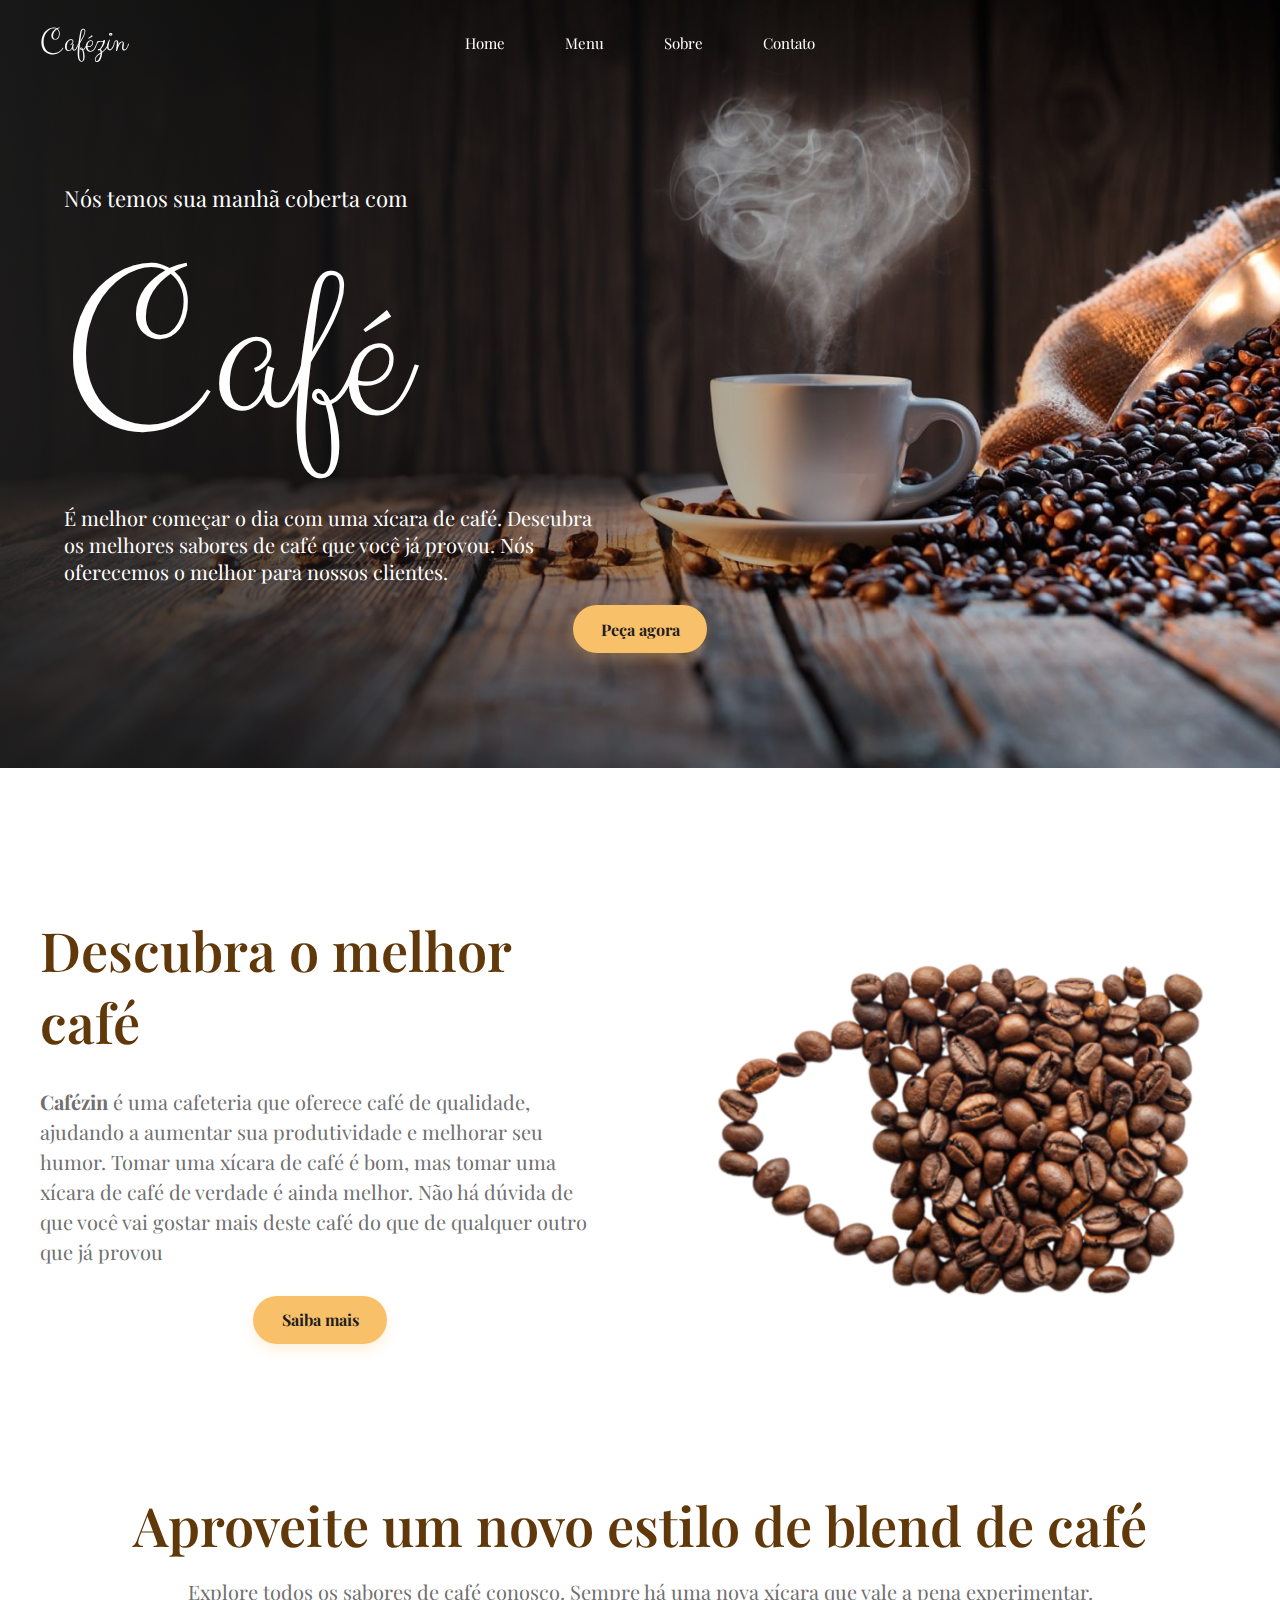
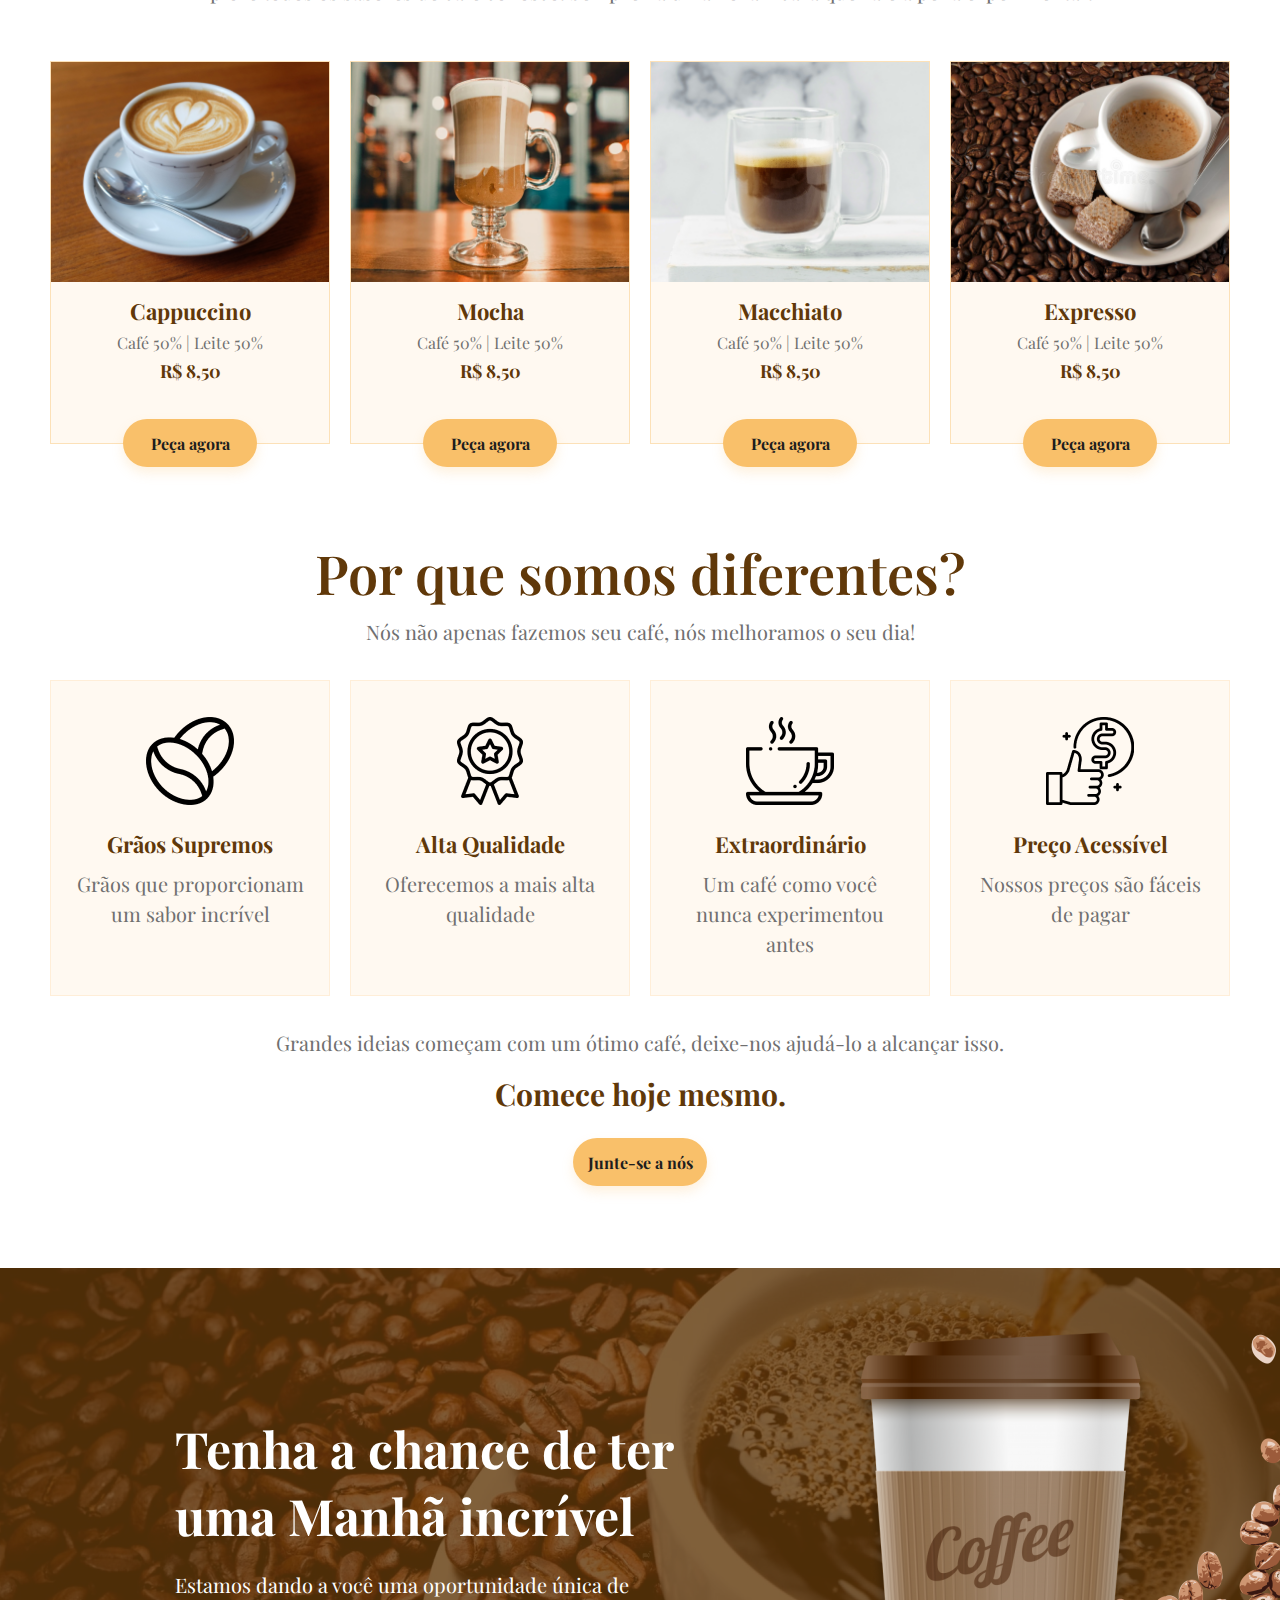
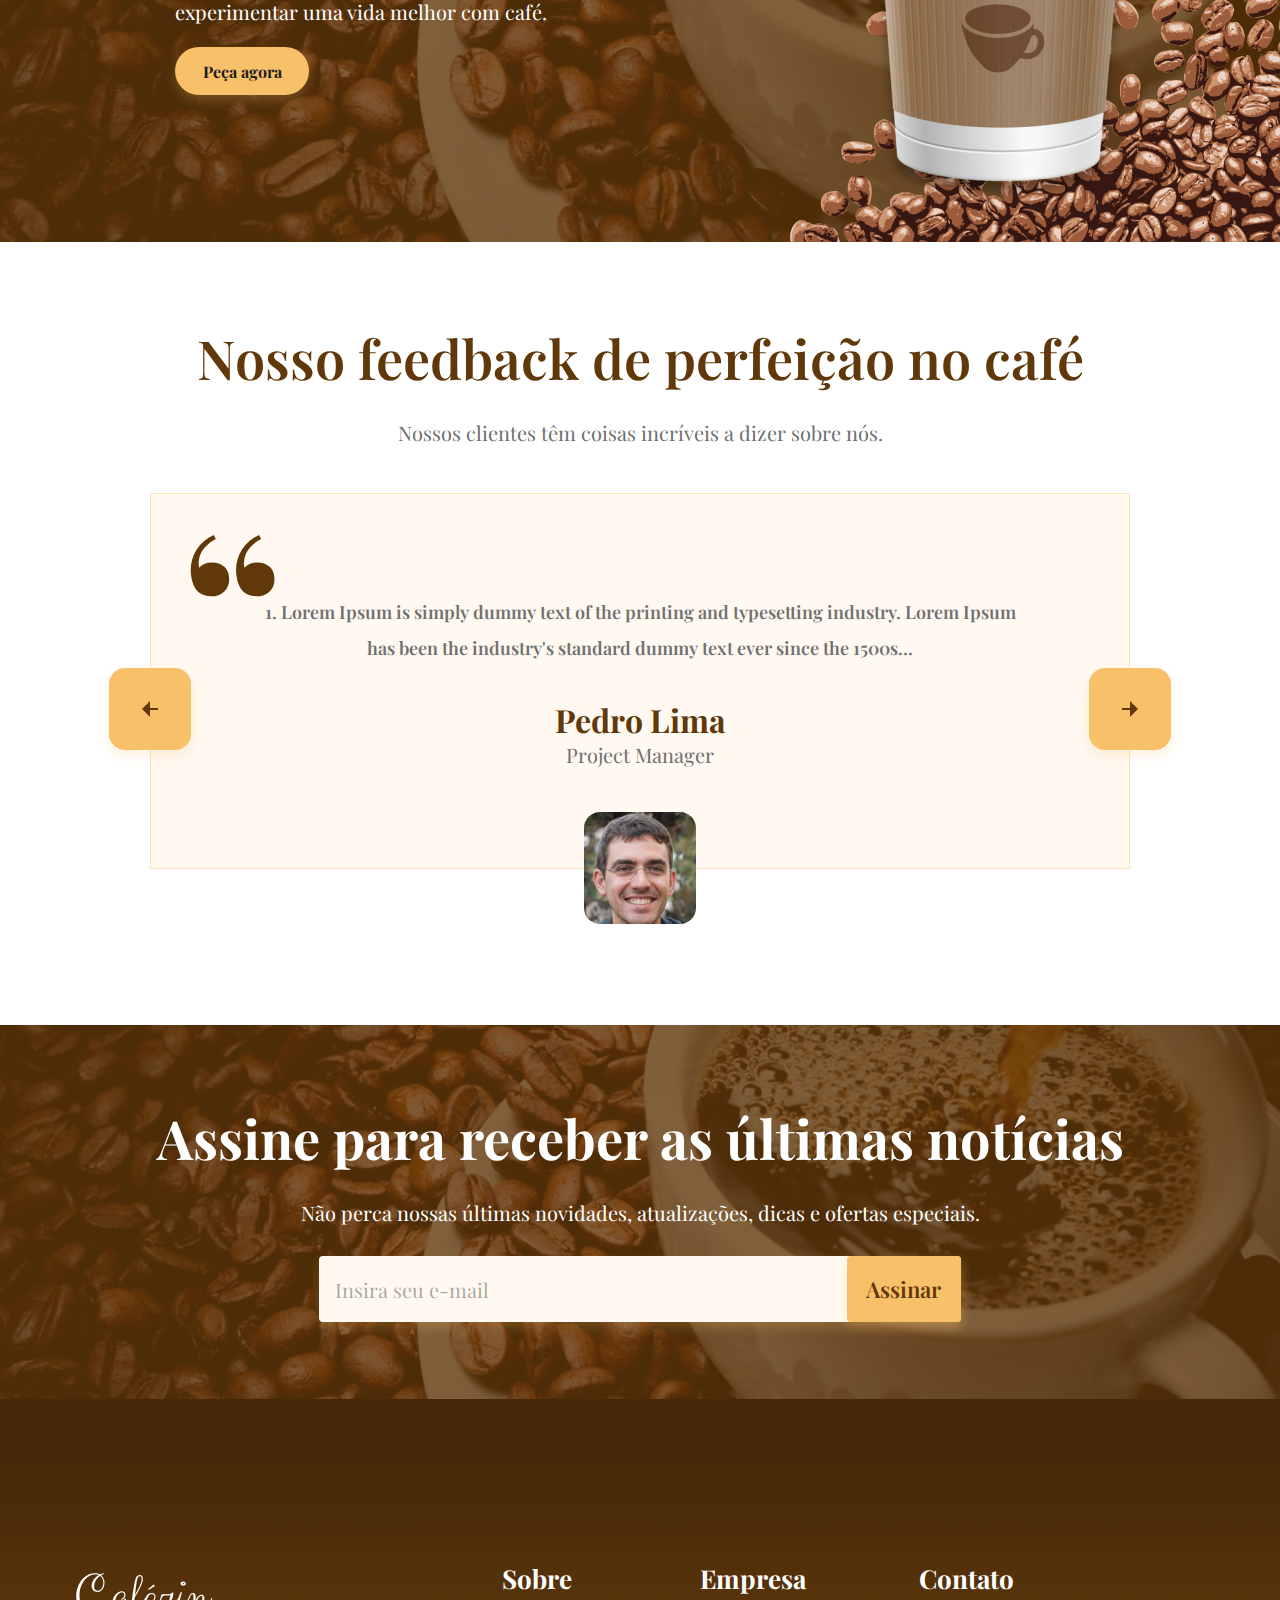
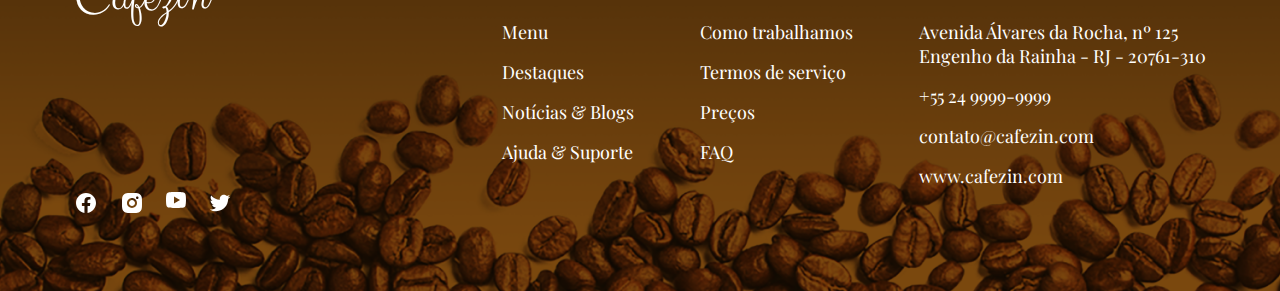
<file: index.html>
<!DOCTYPE html>
<html lang="pt-BR">
  <head>
    <meta charset="UTF-8" />
    <meta name="viewport" content="width=device-width, initial-scale=1.0" />
    <title>Cafézin</title>

    <!-- CSS -->
    <link rel="stylesheet" href="css/index.css" />

    <!-- Google Fonts -->
    <link rel="preconnect" href="https://fonts.googleapis.com" />
    <link rel="preconnect" href="https://fonts.gstatic.com" crossorigin />
    <link
      href="https://fonts.googleapis.com/css2?family=Clicker+Script&family=Playfair+Display:ital,wght@0,400..900;1,400..900&display=swap"
      rel="stylesheet"
    />
  </head>

  <body>
    <!-- Fixed navigation -->
    <header class="top-navigation">
      <div class="navigation-content">
        <!-- Logo -->
        <a href="#" class="site-logo heading-script-md">Cafézin</a>

        <!-- Navigation links -->
        <nav class="navigation-links">
          <a class="nav-link text-sm" href="#home">Home</a>
          <a class="nav-link text-sm" href="#menu">Menu</a>
          <a class="nav-link text-sm" href="#about">Sobre</a>
          <a class="nav-link text-sm" href="#contact">Contato</a>
        </nav>
      </div>
    </header>

    <!-- Main headline / banner -->
    <section class="coffee-headline">
      <img
        class="coffee-headline-bg"
        src="./img/coffee-headline.png"
        alt="Imagem de café em destaque no topo"
      />

      <div class="coffee-headline-content">
        <h2 class="coffee-headline-subtitle heading-md-white">
          Nós temos sua manhã coberta com
        </h2>
        <h1 class="coffee-headline-title heading-script-lg">Café</h1>
        <p class="coffee-headline-description text-md-white">
          É melhor começar o dia com uma xícara de café. Descubra os melhores
          sabores de café que você já provou. Nós oferecemos o melhor para
          nossos clientes.
        </p>
        <a class="btn btn-primary" href="#">Peça agora</a>
      </div>
    </section>

    <!-- Home section (anchor) -->
    <section id="home" class="intro-section">
      <div class="intro-section-container">
        <div class="intro-section-text">
          <h1 class="section-title">Descubra o melhor café</h1>
          <p class="section-description">
            <span class="section-highlight">Cafézin</span> é uma cafeteria que
            oferece café de qualidade, ajudando a aumentar sua produtividade e
            melhorar seu humor. Tomar uma xícara de café é bom, mas tomar uma
            xícara de café de verdade é ainda melhor. Não há dúvida de que você
            vai gostar mais deste café do que de qualquer outro que já provou
          </p>
          <a class="btn btn-primary" href="#">Saiba mais</a>
        </div>
        <div class="intro-image-wrapper">
          <img
            src="./img/coffe-beans-mug.png"
            alt="Caneca de café com grãos de café"
          />
        </div>
      </div>
    </section>

    <!-- Menu section -->
    <section id="menu" class="products-section">
      <div class="products-section-header">
        <h1 class="section-title">Aproveite um novo estilo de blend de café</h1>
        <p class="section-text">
          Explore todos os sabores de café conosco. Sempre há uma nova xícara
          que vale a pena experimentar.
        </p>
      </div>
      <div class="products-list">
        <div class="product-card">
          <img src="./img/capuccino.png" alt="Cappuccino" />
          <h2 class="products-title">Cappuccino</h2>
          <p class="products-text">Café 50% | Leite 50%</p>
          <h3 class="products-price">R$ 8,50</h3>
          <a class="btn btn-primary" href="#">Peça agora</a>
        </div>
        <div class="product-card">
          <img src="./img/mocha.png" alt="Mocha" />
          <h2 class="products-title">Mocha</h2>
          <p class="products-text">Café 50% | Leite 50%</p>
          <h3 class="products-price">R$ 8,50</h3>
          <a class="btn btn-primary" href="#">Peça agora</a>
        </div>
        <div class="product-card">
          <img src="./img/macchiato.png" alt="Macchiato" />
          <h2 class="products-title">Macchiato</h2>
          <p class="products-text">Café 50% | Leite 50%</p>
          <h3 class="products-price">R$ 8,50</h3>
          <a class="btn btn-primary" href="#">Peça agora</a>
        </div>
        <div class="product-card">
          <img src="./img/espresso.png" alt="Expresso" />
          <h2 class="products-title">Expresso</h2>
          <p class="products-text">Café 50% | Leite 50%</p>
          <h3 class="products-price">R$ 8,50</h3>
          <a class="btn btn-primary" href="#">Peça agora</a>
        </div>
      </div>
    </section>

    <!-- About section -->
    <section id="about" class="about-section">
      <div class="about-section-header">
        <h1 class="section-title">Por que somos diferentes?</h1>
        <p class="section-text">
          Nós não apenas fazemos seu café, nós melhoramos o seu dia!
        </p>
      </div>

      <div class="about-cards">
        <div class="about-card">
          <img
            src="./img/icons/coffee-beans.png"
            alt="Ícone de grãos de café"
          />
          <h2 class="about-card-title">Grãos Supremos</h2>
          <p class="section-text">Grãos que proporcionam um sabor incrível</p>
        </div>
        <div class="about-card">
          <img src="./img/icons/badge.png" alt="Ícone de alta qualidade" />
          <h2 class="about-card-title">Alta Qualidade</h2>
          <p class="section-text">Oferecemos a mais alta qualidade</p>
        </div>
        <div class="about-card">
          <img src="./img/icons/coffee-cup.png" alt="Ícone de xícara de café" />
          <h2 class="about-card-title">Extraordinário</h2>
          <p class="section-text">Um café como você nunca experimentou antes</p>
        </div>
        <div class="about-card">
          <img src="./img/icons/best-price.png" alt="Ícone de melhor preço" />
          <h2 class="about-card-title">Preço Acessível</h2>
          <p class="section-text">Nossos preços são fáceis de pagar</p>
        </div>
      </div>

      <div class="about-section-footer">
        <p class="section-text">
          Grandes ideias começam com um ótimo café, deixe-nos ajudá-lo a
          alcançar isso.
        </p>
        <h2 class="footer-highlight">Comece hoje mesmo.</h2>
        <a class="btn btn-primary" href="#">Junte-se a nós</a>
      </div>
    </section>

    <!-- Promotional section -->
    <section class="promo-section">
      <img
        class="promo-section-bg"
        src="./img/coffee-cup-banner.png"
        alt="Copo de café em destaque"
      />
      <div class="promo-section-container">
        <div class="promo-content">
          <h1 class="promo-title">Tenha a chance de ter uma Manhã incrível</h1>
          <p class="promo-text">
            Estamos dando a você uma oportunidade única de experimentar uma vida
            melhor com café.
          </p>
          <a class="btn btn-primary" href="#">Peça agora</a>
        </div>
      </div>
    </section>

    <!-- Feedback section -->
    <section id="feedback" class="feedback-section">
      <div class="feedback-header">
        <h1 class="section-title">Nosso feedback de perfeição no café</h1>
        <p class="section-text">
          Nossos clientes têm coisas incríveis a dizer sobre nós.
        </p>
      </div>

      <div class="feedback-carousel-container">
        <div class="carousel">
          <!-- Previous button -->
          <button class="btn-carousel prev-btn">
            <img src="./img/icons/arrow-left.svg" alt="Seta para a esquerda" />
          </button>

          <!-- Carousel items -->
          <div class="carousel-container">
            <!-- Slide 1 -->
            <article class="feedback-card active">
              <p class="feedback-text">
                1. Lorem Ipsum is simply dummy text of the printing and
                typesetting industry. Lorem Ipsum has been the industry's
                standard dummy text ever since the 1500s...
              </p>
              <div class="feedback-author-info">
                <h2 class="feedback-author">Pedro Lima</h2>
                <h3 class="feedback-author-role">Project Manager</h3>
                <img
                  src="./img/profile.png"
                  alt="Foto de perfil de Pedro Lima"
                />
              </div>
            </article>

            <!-- Slide 2 -->
            <article class="feedback-card">
              <p class="feedback-text">
                2. Lorem Ipsum is simply dummy text of the printing and
                typesetting industry. Lorem Ipsum has been the industry's
                standard dummy text ever since the 1500s...
              </p>
              <div class="feedback-author-info">
                <h2 class="feedback-author">Mariana Souza</h2>
                <h3 class="feedback-author-role">Designer</h3>
                <img
                  src="./img/profile.png"
                  alt="Foto de perfil de Mariana Souza"
                />
              </div>
            </article>

            <!-- Slide 3 -->
            <article class="feedback-card">
              <p class="feedback-text">
                3. Lorem Ipsum is simply dummy text of the printing and
                typesetting industry. Lorem Ipsum has been the industry's
                standard dummy text ever since the 1500s...
              </p>
              <div class="feedback-author-info">
                <h2 class="feedback-author">Carlos Mendes</h2>
                <h3 class="feedback-author-role">Developer</h3>
                <img
                  src="./img/profile.png"
                  alt="Foto de perfil de Carlos Mendes"
                />
              </div>
            </article>
          </div>

          <!-- Next button -->
          <button class="btn-carousel next-btn">
            <img src="./img/icons/arrow-right.svg" alt="Seta para a direita" />
          </button>
        </div>
      </div>
    </section>

    <!-- Newsletter section -->
    <section class="newsletter-section">
      <img
        class="newsletter-bg"
        src="./img/background-coffee.png"
        alt="Fundo de café"
      />
      <div class="newsletter-content">
        <h2 class="newsletter-title">
          Assine para receber as últimas notícias
        </h2>
        <p class="newsletter-description">
          Não perca nossas últimas novidades, atualizações, dicas e ofertas
          especiais.
        </p>
        <form class="newsletter-form" action="#">
          <input
            type="email"
            name="email"
            id="input-email"
            required
            placeholder="Insira seu e-mail"
          />
          <button type="submit" class="btn btn-primary" id="btn-subscribe">
            Assinar
          </button>
        </form>
      </div>
    </section>

    <!-- Footer (contact) -->
    <footer id="contact" class="site-footer">
      <img
        class="site-footer-bg"
        src="./img/coffee-footer.png"
        alt="Imagem de fundo do rodapé"
      />
      <div class="footer-content">
        <!-- Social and logo -->
        <div class="footer-social">
          <p class="footer-logo">Cafézin</p>
          <div class="footer-social-icons">
            <a href="#">
              <img
                class="svg"
                src="./img/icons/social/facebook.svg"
                alt="Facebook"
              />
            </a>
            <a href="#">
              <img
                class="svg"
                src="./img/icons/social/instagram.svg"
                alt="Instagram"
              />
            </a>
            <a href="#">
              <img
                class="svg"
                src="./img/icons/social/youtube.svg"
                alt="YouTube"
              />
            </a>
            <a href="#">
              <img
                class="svg"
                src="./img/icons/social/twitter.svg"
                alt="Twitter"
              />
            </a>
          </div>
        </div>

        <!-- Footer menus -->
        <div class="footer-menu">
          <div class="footer-column">
            <h2 class="footer-section-title">Sobre</h2>
            <div class="footer-column-links">
              <a class="footer-link-text" href="#">Menu</a>
              <a class="footer-link-text" href="#">Destaques</a>
              <a class="footer-link-text" href="#">Notícias & Blogs</a>
              <a class="footer-link-text" href="#">Ajuda & Suporte</a>
            </div>
          </div>
          <div class="footer-column">
            <h2 class="footer-section-title">Empresa</h2>
            <div class="footer-column-links">
              <a class="footer-link-text" href="#">Como trabalhamos</a>
              <a class="footer-link-text" href="#">Termos de serviço</a>
              <a class="footer-link-text" href="#">Preços</a>
              <a class="footer-link-text" href="#">FAQ</a>
            </div>
          </div>
          <div class="footer-column">
            <h2 class="footer-section-title">Contato</h2>
            <div class="footer-column-links">
              <span class="footer-link-text"
                >Avenida Álvares da Rocha, nº 125<br />
                Engenho da Rainha - RJ - 20761-310</span
              >
              <a class="footer-link-text" href="tel:+5524999999999"
                >+55 24 9999-9999</a
              >
              <a class="footer-link-text" href="mailto:contato@cafezin.com"
                >contato@cafezin.com</a
              >
              <a class="footer-link-text" href="#">www.cafezin.com</a>
            </div>
          </div>
        </div>
      </div>
    </footer>

    <!-- JS -->
    <script src="js/index.js"></script>
  </body>
</html>
</file>
<file: css/index.css>
/* Basic Reset */
html {
  box-sizing: border-box;
}

*,
*::before,
*::after {
  box-sizing: inherit;
}

body,
h1,
h2,
h3,
h4,
h5,
h6,
p,
ol,
ul,
figure,
blockquote,
dl,
dd {
  margin: 0;
  padding: 0;
}

ol,
ul {
  list-style: none;
}

a {
  text-decoration: none;
}

button,
input,
select,
textarea {
  font-family: inherit;
}

/* General Styles */
body {
  width: 100%;
  min-height: 100vh;
  font-family: "Playfair Display", sans-serif;
  background-color: #ffffff;
  overflow-x: hidden;
}

/* Buttons */
.btn {
  display: grid;
  place-content: center;
  font-weight: 700;
  font-size: 16px;
  width: 134px;
  height: 48px;
  border-radius: 24px;
  box-shadow: rgba(249, 192, 106, 0.22) 0px 6px 12px;
  cursor: pointer;
  text-align: center;
}

/* Primary Button */
.btn-primary {
  background-color: #f9c06a;
  color: #1e1e1e;
}

/* Carousel Button */
.btn-carousel {
  background-color: #f9c06a;
  border: none;
  outline: none;
  border-radius: 16px;
  box-shadow: rgba(249, 192, 106, 0.22) 0px 6px 12px;
  cursor: pointer;
  width: 82px;
  height: 82px;
  display: flex;
  align-items: center;
  justify-content: center;
  position: absolute;
  z-index: 1;
}

/* Responsive adjustments for carousel buttons */
@media screen and (max-width: 576px) {
  .btn-carousel {
    width: 48px;
    height: 48px;
  }
  .btn-carousel img {
    width: 16px;
    height: 16px;
  }
}

/* Custom Typography */
.heading-script-md {
  font-family: "Clicker Script", cursive;
  font-weight: 400;
  font-size: 35px;
  color: #ffffff;
}

.heading-script-lg {
  font-family: "Clicker Script", cursive;
  font-weight: 500;
  font-size: 13.75rem; /* 220px */
  color: #ffffff;
}

@media screen and (max-width: 576px) {
  .heading-script-lg {
    font-size: 7.5rem; /* ~120px */
  }
}

/* Medium white heading (e.g., 22px) */
.heading-md-white {
  font-family: "Playfair Display", sans-serif;
  font-weight: 400;
  font-size: 22px;
  color: #ffffff;
}

/* Small white text (e.g., 15px) */
.text-sm {
  font-size: 15px;
  color: #ffffff;
}

/* Medium white text (e.g., 20px) */
.text-md-white {
  font-size: 20px;
  color: #ffffff;
}
@media screen and (max-width: 576px) {
  .text-md-white {
    font-size: 16px;
  }
}

/* Section Title (e.g., 54px, brown) */
.section-title {
  font-size: 54px;
  font-weight: 600;
  color: #603809;
}
@media screen and (max-width: 1200px) {
  .section-title {
    font-size: 36px;
  }
}
@media screen and (max-width: 768px) {
  .section-title {
    font-size: 24px;
  }
}

/* Section Text (e.g., 20px, #707070) */
.section-text,
.section-description {
  font-size: 20px;
  font-weight: 400;
  color: #707070;
  line-height: 1.5;
}
@media screen and (max-width: 576px) {
  .section-text,
  .section-description {
    font-size: 16px;
  }
}

/* Highlight in section text (bold) */
.section-highlight {
  font-weight: 700;
}

/* Footer highlight or subtitle (e.g., 30px, brown) */
.footer-highlight {
  font-size: 30px;
  font-weight: 700;
  color: #603809;
}

/* Product titles (e.g., 22px, brown) */
.products-title,
.about-card-title {
  font-size: 22px;
  font-weight: 700;
  color: #603809;
}

/* Product text (e.g., 16px, #707070) */
.products-text {
  font-size: 16px;
  font-weight: 400;
  color: #707070;
}

/* Product price (e.g., 18px, brown) */
.products-price {
  font-size: 18px;
  font-weight: 700;
  color: #603809;
}

/* Large white text (e.g., 50px) */
.promo-title {
  font-size: 50px;
  font-weight: 700;
  color: #ffffff;
}

/* Promotional text */
.promo-text {
  font-size: 20px;
  color: #ffffff;
  font-weight: 400;
}

/* Feedback text (e.g., 18px, #707070, semibold) */
.feedback-text {
  font-size: 18px;
  font-weight: 600;
  color: #707070;
}

/* Feedback author (e.g., 32px, brown) */
.feedback-author {
  font-size: 32px;
  font-weight: 700;
  color: #603809;
}

/* Author's role (e.g., 20px, #707070) */
.feedback-author-role {
  font-size: 20px;
  font-weight: 400;
  color: #707070;
}

/* Footer logo (e.g., 54px, script) */
.footer-logo {
  font-family: "Clicker Script", cursive;
  font-weight: 400;
  font-size: 54px;
  color: #ffffff;
}

@media screen and (max-width: 992px) {
  .footer-logo {
    margin-bottom: 24px;
  }
}

/* Footer column titles (e.g., 26px) */
.footer-section-title {
  font-size: 26px;
  font-weight: 700;
  color: #ffffff;
}

/* Footer link texts (e.g., 18px, white) */
.footer-link-text {
  font-size: 18px;
  font-weight: 400;
  color: #ffffff;
}

/* Fixed header (top navigation) */
.top-navigation {
  position: fixed;
  top: 0;
  width: 100%;
  padding: 20px 24px;
  z-index: 1000;
  transition: background-color 0.3s ease;
}

/* Background color on scroll */
.top-navigation.scrolled {
  background-color: #603809;
}

.navigation-content {
  position: relative;
  display: flex;
  align-items: center;
  justify-content: center;
  max-width: 1200px;
  height: 46px;
  margin: 0 auto;
}

@media screen and (max-width: 576px) {
  .navigation-content {
    height: auto;
  }
}

.site-logo {
  position: absolute;
  left: 0;
}

.navigation-links {
  display: flex;
  gap: 60px;
  width: 100%;
  justify-content: center;
}

@media screen and (max-width: 768px) {
  .navigation-links {
    gap: 20px;
  }
}

@media screen and (max-width: 576px) {
  .top-navigation {
    padding: 24px;
  }
  .site-logo {
    display: none; /* Hide site logo on mobile if needed */
  }
}

/* Coffee Headline (main banner) */
.coffee-headline {
  position: relative;
  width: 100%;
  height: 768px;
}
@media screen and (max-width: 576px) {
  .coffee-headline {
    height: auto;
  }
}

.coffee-headline-bg {
  position: absolute;
  width: 100%;
  height: 100%;
  object-fit: cover;
  z-index: -1;
}

.coffee-headline-content {
  display: flex;
  flex-direction: column;
  max-width: 1200px;
  margin: 0 auto;
  padding: 183px 24px 24px;
}
@media screen and (max-width: 768px) {
  .coffee-headline-content {
    text-align: center;
  }
}
@media screen and (max-width: 576px) {
  .coffee-headline-content {
    padding: 90px 24px 60px;
  }
}

.coffee-headline-content p {
  max-width: 552px;
  margin-bottom: 20px;
}
@media screen and (max-width: 768px) {
  .coffee-headline-content p {
    margin: 0 auto 20px auto;
  }
}

.coffee-headline-content a {
  margin: 0 auto;
}

/* Intro section (#home) */
.intro-section {
  display: flex;
  justify-content: center;
  width: 100%;
  padding: 0 24px;
}

.intro-section-container {
  display: grid;
  grid-template-columns: 1fr 1fr;
  max-width: 1200px;
  gap: 80px;
  margin: 92px auto;
  align-items: center;
}
@media screen and (max-width: 992px) {
  .intro-section-container {
    grid-template-columns: 1fr;
    gap: 0;
    margin: 24px auto;
  }
}

.intro-section-text h1 {
  margin-bottom: 29px;
}

.intro-section-text p {
  max-width: 586px;
  margin: 29px 0;
}
@media screen and (max-width: 992px) {
  .intro-section-text {
    order: 2;
    text-align: center;
  }
  .intro-section-text p {
    margin: 0 auto 20px;
  }
}

.intro-section-text a {
  margin: 0 auto;
}

.intro-image-wrapper {
  text-align: center;
}
.intro-image-wrapper img {
  width: 100%;
  max-width: 533px;
}
@media screen and (max-width: 992px) {
  .intro-image-wrapper {
    margin: 0 auto;
    padding-right: 64px;
  }
  .intro-image-wrapper img {
    max-width: 300px;
  }
}

@media screen and (max-width: 480px) {
  .intro-image-wrapper {
    padding-right: 0;
  }
}

/* Products section (#menu) */
.products-section {
  display: flex;
  flex-direction: column;
  align-items: center;
  width: 100%;
  padding: 0 24px;
}

.products-section-header {
  max-width: 1200px;
  margin: 0 auto;
  text-align: center;
}

.products-section-header p {
  margin: 16px 22px 22px 22px;
}

.products-list {
  display: flex;
  justify-content: center;
  gap: 44px 20px;
  margin: 32px auto 93px;
  flex-wrap: wrap;
}

.product-card {
  position: relative;
  display: flex;
  flex-direction: column;
  max-width: 280px;
  width: 100%;
  align-items: center;
  background-color: #fff9f1;
  border: 1px solid rgba(249, 192, 106, 0.42);
  padding-bottom: 60px;
  text-align: center;
}

.product-card img {
  width: 100%;
}

.product-card .btn {
  position: absolute;
  bottom: -24px;
}

.product-card h2 {
  margin-top: 14px;
}

.product-card p {
  margin-top: 6px;
  margin-bottom: 0;
}

.product-card h3 {
  margin-top: 6px;
  margin-bottom: 0;
}

/* About section (#about) */
.about-section {
  display: flex;
  flex-direction: column;
  align-items: center;
  width: 100%;
  padding: 0 24px;
}

.about-section-header {
  text-align: center;
  max-width: 1200px;
  margin: 0 auto;
}
.about-section-header p {
  margin: 8px 0 16px 0;
}

.about-cards {
  display: flex;
  justify-content: center;
  gap: 20px;
  margin: 17px auto 32px;
  flex-wrap: wrap;
  max-width: 1200px;
}

.about-card {
  display: flex;
  flex-direction: column;
  align-items: center;
  max-width: 280px;
  background-color: #fff9f1;
  border: 1px solid #ffeed8;
  padding: 36px 24px;
  text-align: center;
}
.about-card img {
  max-width: 88px;
  margin-bottom: 24px;
}
@media screen and (max-width: 1200px) {
  .about-card img {
    max-width: 68px;
  }
}

.about-card-title {
  margin-bottom: 10px;
}

/* About section footer */
.about-section-footer {
  display: flex;
  flex-direction: column;
  align-items: center;
  margin: 0 auto 82px;
  text-align: center;
  max-width: 1200px;
}

.about-section-footer p {
  margin-bottom: 16px;
}

.about-section-footer h2 {
  margin-bottom: 24px;
}

/* Promo section */
.promo-section {
  position: relative;
  display: flex;
  align-items: center;
  width: 100%;
  height: 574px;
}

.promo-section-bg {
  position: absolute;
  width: 100%;
  height: 100%;
  object-fit: cover;
}

.promo-section-container {
  max-width: 1200px;
  width: 100%;
  margin: 0 auto;
  z-index: 1;
}

.promo-content {
  max-width: 659px;
  padding: 24px 24px 24px 135px;
  color: #ffffff;
}
.promo-content h1,
.promo-content p {
  margin-bottom: 22px;
}

@media (max-width: 1086px) {
  .promo-section {
    height: 395px;
  }
  .promo-content {
    padding-left: 80px;
    max-width: 400px;
  }
  .promo-title {
    font-size: 24px;
  }
}

@media (max-width: 767px) {
  .promo-content {
    padding-left: 40px;
  }
  .promo-text {
    font-size: 18px;
  }
}

@media (max-width: 576px) {
  .promo-section {
    height: 300px;
  }
  .promo-content {
    padding-left: 24px;
    max-width: 300px;
  }
  .promo-text {
    font-size: 15px;
  }
}

@media (max-width: 468px) {
  .promo-section-bg {
    object-position: left;
  }
  .promo-content {
    display: flex;
    flex-direction: column;
    align-items: center;
    text-align: center;
  }
}

/* Feedback section (#feedback) */
.feedback-section {
  display: flex;
  flex-direction: column;
  align-items: center;
  width: 100%;
  padding: 0 24px 100px;
}

.feedback-header {
  max-width: 1200px;
  margin: 80px auto 0;
  text-align: center;
}
.feedback-header h1 {
  margin-bottom: 24px;
}
.feedback-header p {
  margin-bottom: 45px;
}

@media screen and (max-width: 576px) {
  .feedback-header {
    margin-top: 64px;
  }
  .feedback-header h1 {
    font-size: 32px;
  }
  .feedback-header p {
    font-size: 16px;
  }
}

.feedback-carousel-container {
  display: flex;
  justify-content: center;
  max-width: 1200px;
  margin: 0 auto;
  padding: 0 42px;
}
@media screen and (max-width: 576px) {
  .feedback-carousel-container {
    padding: 0;
  }
}

/* Carousel container */
.carousel {
  position: relative;
  display: flex;
  align-items: center;
  width: 100%;
  max-width: 980px;
}

.carousel-container {
  display: flex;
  overflow: hidden;
  width: 100%;
  height: 100%;
  padding-bottom: 56px;
}

/* Feedback card */
.feedback-card {
  display: none;
  flex-direction: column;
  justify-content: space-between;
  width: 100%;
  height: 100%;
  padding: 100px;
  text-align: center;
  border: 1px solid rgba(249, 192, 106, 0.42);
  background-color: #fff9f1;
  position: relative;
}
.feedback-card.active {
  display: flex;
}

.feedback-card p {
  margin-bottom: 0;
  line-height: 36px;
}

.feedback-author-info {
  margin-top: 32px;
  position: relative;
}

/* Author avatar */
.feedback-author-info img {
  position: absolute;
  left: 50%;
  transform: translateX(-50%);
  bottom: -156px;
  width: 112px;
  height: 112px;
  border-radius: 16px;
}

/* Decorative quotes */
.feedback-card::before {
  content: "“";
  font-family: "Playfair Display", serif;
  position: absolute;
  top: 54px;
  left: 30px;
  line-height: 112px;
  font-weight: 700;
  font-size: 220px;
  color: #603809;
}
@media screen and (max-width: 992px) {
  .feedback-card::before {
    top: 0;
    line-height: 156px;
    font-size: 156px;
  }
}
@media screen and (max-width: 576px) {
  .feedback-card {
    padding: 24px 36px 80px;
  }
  .feedback-card::before {
    font-size: 100px;
    line-height: 120px;
  }
  .feedback-text {
    font-size: 16px;
    margin-top: 60px;
  }
}

/* Carousel navigation buttons */
.prev-btn {
  left: -41px;
}
.next-btn {
  right: -41px;
}
@media screen and (max-width: 576px) {
  .prev-btn {
    left: 50%;
    transform: translateX(-52px);
    bottom: -64px;
  }
  .next-btn {
    right: 50%;
    transform: translateX(52px);
    bottom: -64px;
  }
}

/* Newsletter section */
.newsletter-section {
  position: relative;
  display: flex;
  justify-content: center;
  align-items: center;
  height: 374px;
  padding: 24px;
}

/* Newsletter background */
.newsletter-bg {
  position: absolute;
  width: 100%;
  height: 100%;
  object-fit: cover;
}

/* Newsletter content */
.newsletter-content {
  position: absolute;
  text-align: center;
  z-index: 1;
}
@media screen and (max-width: 992px) {
  .newsletter-content {
    position: relative;
  }
}

.newsletter-title {
  font-size: 54px;
  font-weight: 700;
  color: #ffffff;
  margin-bottom: 22px;
}
@media screen and (max-width: 992px) {
  .newsletter-title {
    font-size: 32px;
  }
}
@media screen and (max-width: 768px) {
  .newsletter-title {
    font-size: 28px;
  }
}

.newsletter-description {
  font-size: 20px;
  color: #ffffff;
  line-height: 34px;
  margin-bottom: 26px;
}
@media screen and (max-width: 992px) {
  .newsletter-description {
    font-size: 18px;
  }
}
@media screen and (max-width: 768px) {
  .newsletter-description {
    font-size: 16px;
  }
}

/* Newsletter form */
.newsletter-form {
  display: flex;
  justify-content: center;
  align-items: center;
  max-width: 642px;
  height: 66px;
  margin: 0 auto;
  border-radius: 4px;
  box-shadow: rgba(249, 192, 106, 0.22) 0px 6px 12px;
  background-color: #fff9f1;
}
@media screen and (max-width: 992px) {
  .newsletter-form {
    max-width: 400px;
    height: 48px;
  }
}

.newsletter-form input {
  width: 100%;
  height: 100%;
  padding: 0 16px;
  border-radius: 4px 0 0 4px;
  font-size: 20px;
  border: none;
  outline: none;
  background-color: transparent;
  color: #000;
}
.newsletter-form input::placeholder {
  color: rgba(0, 0, 0, 0.34);
}
@media screen and (max-width: 768px) {
  .newsletter-form input {
    font-size: 16px;
  }
}

.newsletter-form .btn {
  width: 137px;
  height: 100%;
  margin-left: -4px;
  border-radius: 4px;
  font-size: 22px;
  font-weight: 600;
  background-color: #f9c06a;
  color: #603809;
  border: none;
  outline: none;
}
@media screen and (max-width: 768px) {
  .newsletter-form .btn {
    font-size: 16px;
  }
}

/* Footer (contact) */
.site-footer {
  position: relative;
  display: flex;
  justify-content: center;
  align-items: flex-end;
  width: 100%;
  height: 492px;
  overflow: hidden;
}
@media screen and (max-width: 992px) {
  .site-footer {
    align-items: center;
    height: auto;
    padding: 48px 0;
  }
}

/* Footer background */
.site-footer-bg {
  position: absolute;
  width: 100%;
  height: 100%;
  object-fit: cover;
}

/* Footer content */
.footer-content {
  position: absolute;
  bottom: 72px;
  display: flex;
  align-items: flex-end;
  gap: 42px;
  width: 100%;
  max-width: 1180px;
  height: 258px;
  padding: 0 24px;
}
@media screen and (max-width: 992px) {
  .footer-content {
    position: relative;
    top: 0;
    flex-direction: column-reverse;
    align-items: center;
    justify-content: center;
    gap: 66px;
    height: auto;
  }
}

/* Footer social */
.footer-social {
  display: flex;
  flex-direction: column;
  align-items: flex-start;
  justify-content: space-between;
  width: 100%;
  height: 100%;
}
@media screen and (max-width: 992px) {
  .footer-social {
    align-items: center;
  }
}

.footer-social-icons {
  display: flex;
  gap: 22px;
}

/* Footer menu */
.footer-menu {
  display: flex;
  gap: 66px;
  height: 100%;
}
@media screen and (max-width: 768px) {
  .footer-menu {
    flex-direction: column;
    text-align: center;
  }
}

/* Footer column */
.footer-column {
  display: flex;
  flex-direction: column;
  gap: 24px;
}
.footer-column-links {
  display: flex;
  flex-direction: column;
  gap: 16px;
}
.footer-link-text,
.footer-link-text:visited {
  color: #ffffff;
  white-space: nowrap;
}
</file>
